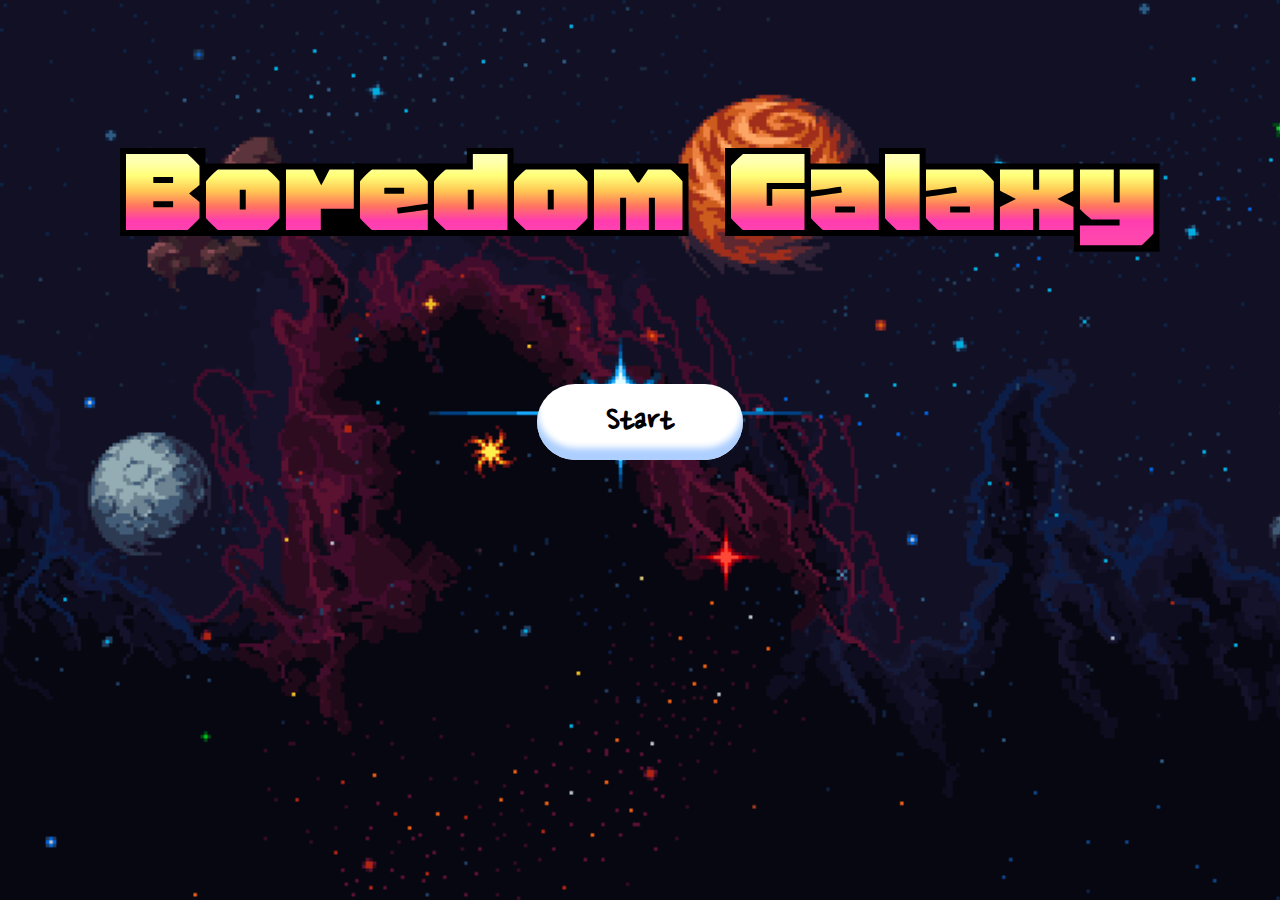
<file: index.html>
<!DOCTYPE html>
<html lang="en">
  <head>
    <meta charset="UTF-8" />
    <meta name="viewport" content="width=device-width, initial-scale=1.0" />
    <title>Boredom Galaxy</title>
    <link rel="stylesheet" href="/css/style.css" />
  </head>
  <body id="mainScreen">
    <h1>Boredom Galaxy</h1>
    <a href="/menu/Game1/game1.html">
      <button class="btnDefault">Start</button>
    </a>
  </body>
</html>
</file>
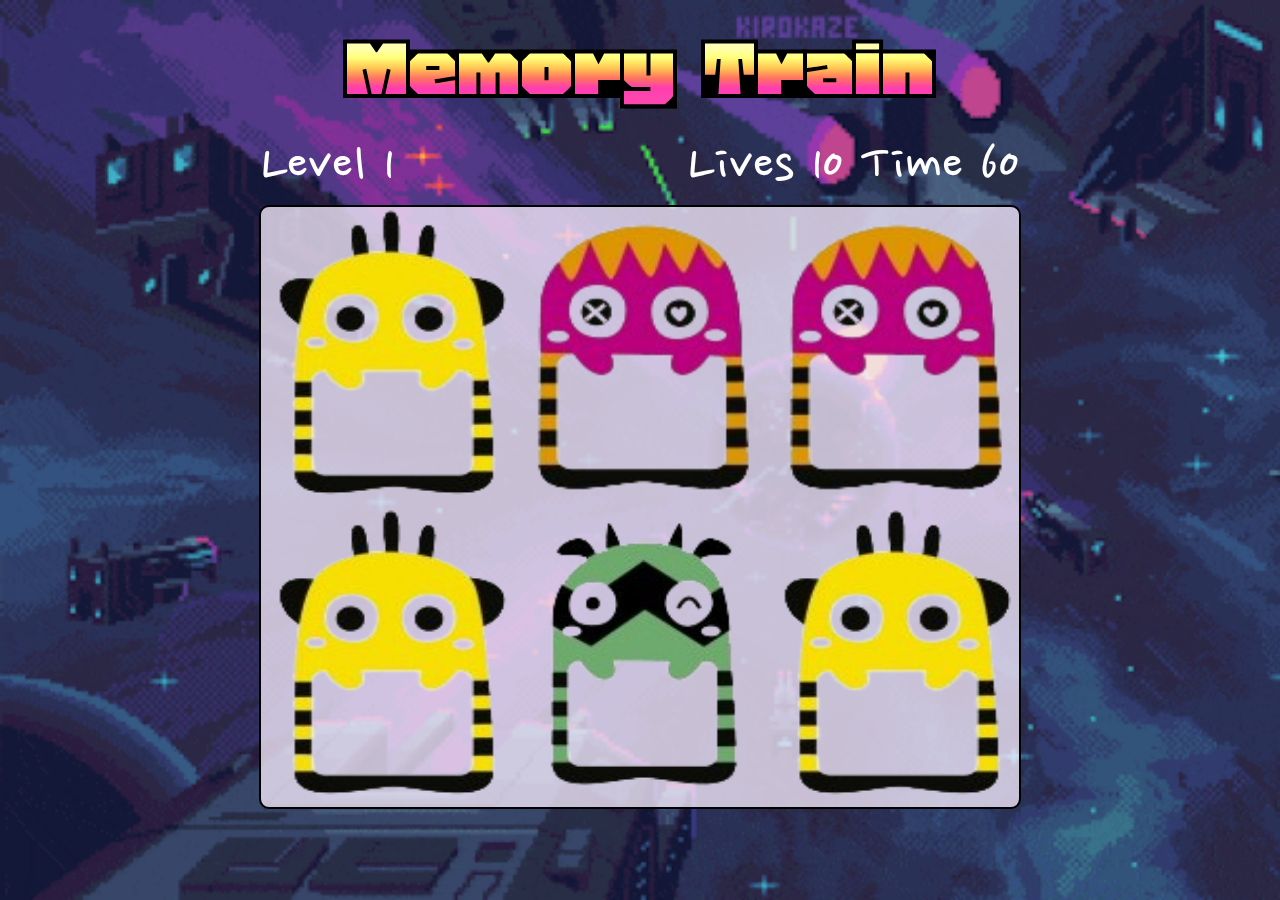
<file: menu/Game1/game1.html>
<!DOCTYPE html>
<html lang="en">
  <head>
    <meta charset="UTF-8" />
    <meta name="viewport" content="width=device-width, initial-scale=1.0" />
    <title>Memory Train</title>
    <link rel="stylesheet" href="/css/game1.css" />
    <link rel="stylesheet" href="/css/style.css" />
    <script defer src="/js/script.js"></script>
  </head>
  <body id="game">
    <div id="top-info"></div>
    <div id="board"></div>
    <div id="myModal" class="modal">
      <div class="modal-content">
        <P id="game-message">Test text</P>
        <button class="btnGame1">Restart</button>
      </div>
    </div>
  </body>
</html>
</file>
<file: css/style.css>
@import url("https://fonts.googleapis.com/css2?family=Honk&display=swap");
/* font-family: 'Honk', system-ui;*/
@import url("https://fonts.googleapis.com/css2?family=Nanum+Pen+Script&display=swap");
/* font-family: 'Nanum Pen Script', cursive; */

#mainScreen {
  background: url(/img/bg.gif);
  background-repeat: no-repeat;
  background-attachment: fixed;
  background-size: cover;
  text-align: center;
  color: white;
}
#game{
  background: url(/img/bg3.gif);
  background-repeat: no-repeat;
  background-attachment: fixed;
  background-size: cover;
  text-align: center;
  color: white;
}
.btnDefault {
  background-color: #ffffff;
  border-radius: 40em;
  border-style: none;
  box-shadow: #adcfff 0 -12px 6px inset;
  box-sizing: border-box;
  color: #000000;
  cursor: pointer;
  display: inline-block;
  font-family: "Nanum Pen Script", cursive;
  font-size: 2.2rem;
  font-weight: 700;
  padding: 1rem 4.3rem;
  text-align: center;
  transition: all 0.15s;
}

.btnDefault:hover {
  background-color: #ffc229;
  box-shadow: #ff6314 0 -6px 8px inset;
  transform: scale(1.125);
}

.btnDefault:active {
  transform: scale(1.025);
}
h1 {
  font-family: "Honk", system-ui;
  font-size: 150px;
}
</file>
<file: css/game1.css>
@import url("https://fonts.googleapis.com/css2?family=Honk&display=swap");
/* font-family: 'Honk', system-ui;*/
@import url("https://fonts.googleapis.com/css2?family=Nanum+Pen+Script&display=swap");
/* font-family: 'Nanum Pen Script', cursive; */

#board {
  height: 600px;
  width: 60%;
  margin: 0 auto;
  display: flex;
  flex-wrap: wrap;
  background-color: rgba(240, 230, 247, 0.8);
  border: 2px solid black;
  border-radius: 10px;
}

h2 {
  font-family: "Honk", system-ui;
  font-size: 100px;
  margin: auto;
}
#top-info {
  width: 60%;
  font-family: "Nanum Pen Script", cursive;
  font-size: 60px;
  margin: auto;
}
#top-info p {
  margin: auto;
  text-align: left;
  display: block;
}
#top-info span {
  display: block;
  float: right;
}

.disabled {
  pointer-events: none;
  opacity: 0.4;
}

.modal {
  display: none;
  position: fixed;
  z-index: 1;
  padding-top: 15%;
  left: 0;
  top: 0;
  width: 100%;
  height: 100%;
  overflow: auto;
  background-color: rgba(0, 0, 0, 0.4);
}

.modal-content {
  font-family: "Nanum Pen Script", cursive;
  font-size: 60px;
  background-color: rgb(61, 14, 88);
  color: lightyellow;
  margin: auto;
  padding: 20px;
  width: 50%;
}

.btnGame1,
.btnGame1:after {
  width: 150px;
  height: 76px;
  line-height: 78px;
  font-size: 20px;
  font-family: "Bebas Neue", sans-serif;
  background: linear-gradient(45deg, transparent 5%, #ff013c 5%);
  border: 0;
  color: #fff;
  letter-spacing: 3px;
  box-shadow: 6px 0px 0px #00e6f6;
  outline: transparent;
  position: relative;
  user-select: none;
  -webkit-user-select: none;
  touch-action: manipulation;
}

.btnGame1:after {
  --slice-0: inset(50% 50% 50% 50%);
  --slice-1: inset(80% -6px 0 0);
  --slice-2: inset(50% -6px 30% 0);
  --slice-3: inset(10% -6px 85% 0);
  --slice-4: inset(40% -6px 43% 0);
  --slice-5: inset(80% -6px 5% 0);

  content: "LOSERRR";
  display: block;
  position: absolute;
  top: 0;
  left: 0;
  right: 0;
  bottom: 0;
  background: linear-gradient(
    45deg,
    transparent 3%,
    #00e6f6 3%,
    #00e6f6 5%,
    #ff013c 5%
  );
  text-shadow: -3px -3px 0px #f8f005, 3px 3px 0px #00e6f6;
  clip-path: var(--slice-0);
}

.btnGame1:hover:after {
  animation: 1s glitch;
  animation-timing-function: steps(2, end);
}

@keyframes glitch {
  0% {
    clip-path: var(--slice-1);
    transform: translate(-20px, -10px);
  }
  10% {
    clip-path: var(--slice-3);
    transform: translate(10px, 10px);
  }
  20% {
    clip-path: var(--slice-1);
    transform: translate(-10px, 10px);
  }
  30% {
    clip-path: var(--slice-3);
    transform: translate(0px, 5px);
  }
  40% {
    clip-path: var(--slice-2);
    transform: translate(-5px, 0px);
  }
  50% {
    clip-path: var(--slice-3);
    transform: translate(5px, 0px);
  }
  60% {
    clip-path: var(--slice-4);
    transform: translate(5px, 10px);
  }
  70% {
    clip-path: var(--slice-2);
    transform: translate(-10px, 10px);
  }
  80% {
    clip-path: var(--slice-5);
    transform: translate(20px, -10px);
  }
  90% {
    clip-path: var(--slice-1);
    transform: translate(-10px, 0px);
  }
  100% {
    clip-path: var(--slice-1);
    transform: translate(0);
  }
}
</file>
